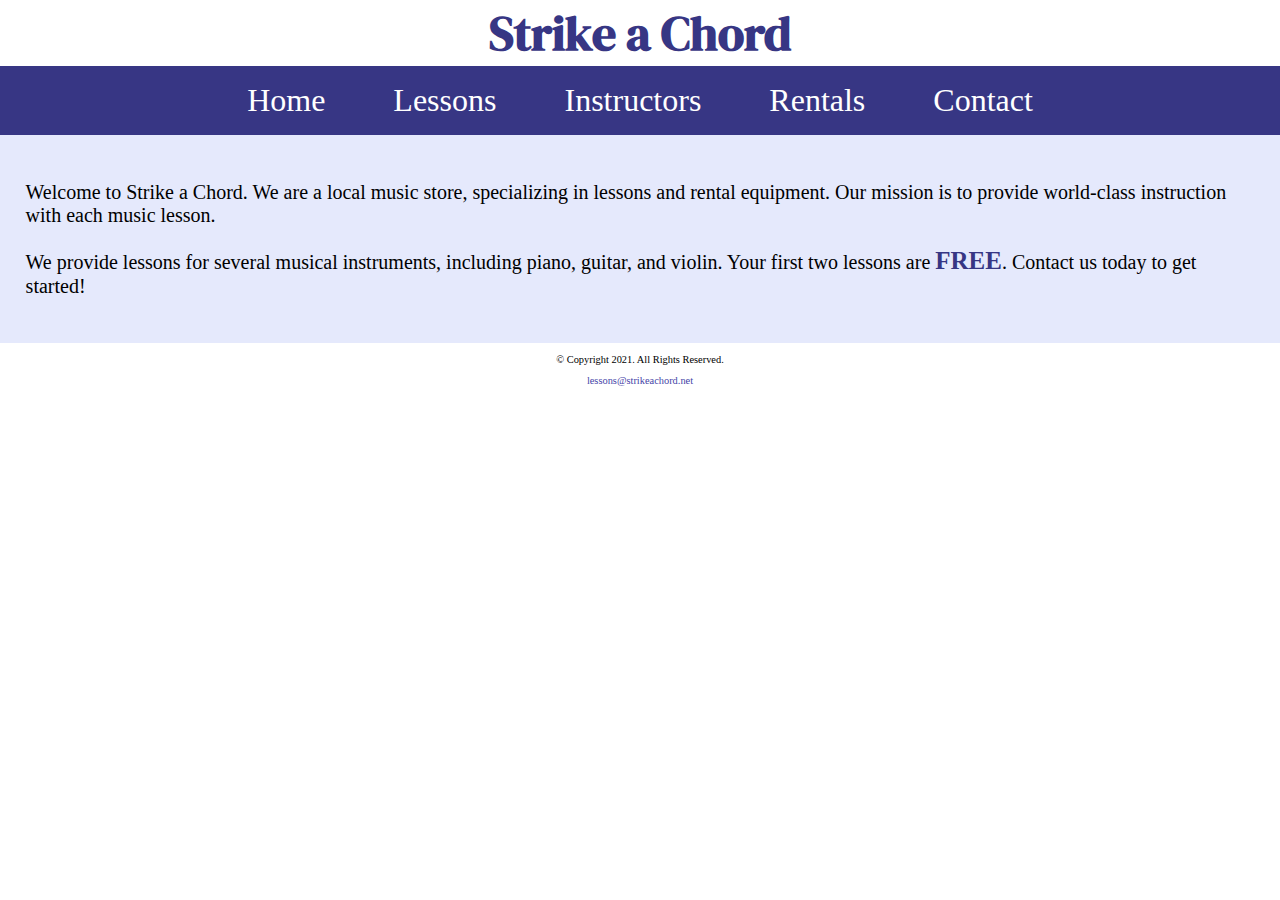
<file: index.html>
<!DOCTYPE html>
<!-- 
	Student Name: Maria Cruz
	File Name: index.html
	Today's Date: May 7, 2021
 -->
<html lang="en">
<head>
	<title>Strike a Chord: Home Page</title>
	<meta charset="utf-8">
    <link rel="stylesheet" href="css/styles.css">
    <meta name="viewport" content="width=device-width, initial-scale=1.0">
    <link href="https://fonts.googleapis.com/css2?family=DM+Serif+Display:ital@1&family=Roboto+Slab:wght@100;400&display=swap" rel="stylesheet">
</head>
<body>

	<header>
        <h1> <span class="tab-desk">&#9836;</span> Strike a Chord </h1>
	</header>
	
	<nav>
		<ul>
            <li><a href="index.html">Home</a></li>  
            <li><a href="lessons.html">Lessons</a></li>   
            <li><a href="instructors.html">Instructors</a></li>    
            <li><a href="rentals.html">Rentals</a></li>    
            <li><a href="contact.html">Contact</a></li>
        </ul>
	</nav>
    
    <!-- Hero Image -->
    <div id="hero" class="tab-desk">
        <img src="images/music-notes.png" alt="colorful music notes">
    </div>
	
	<!-- Use the main area to add the main content to the webpage -->
	<main>
		
        <div id="intro">
            
            <p>Welcome to Strike a Chord. We are a local music store, specializing in lessons and rental equipment. Our mission is to provide world-class instruction with each music lesson.</p>

            <p>We provide lessons for several musical instruments, including piano, guitar, and violin. Your first two lessons are <span class="action">FREE</span>. Contact us today to get started!</p>
            
        </div>
		
	</main>
	
	<footer>
		<p>&copy; Copyright 2021. All Rights Reserved.</p>
		<p><a href="mailto:lessons@strikeachord.net">lessons@strikeachord.net</a></p>
	</footer>
	
</body>
</html>
</file>
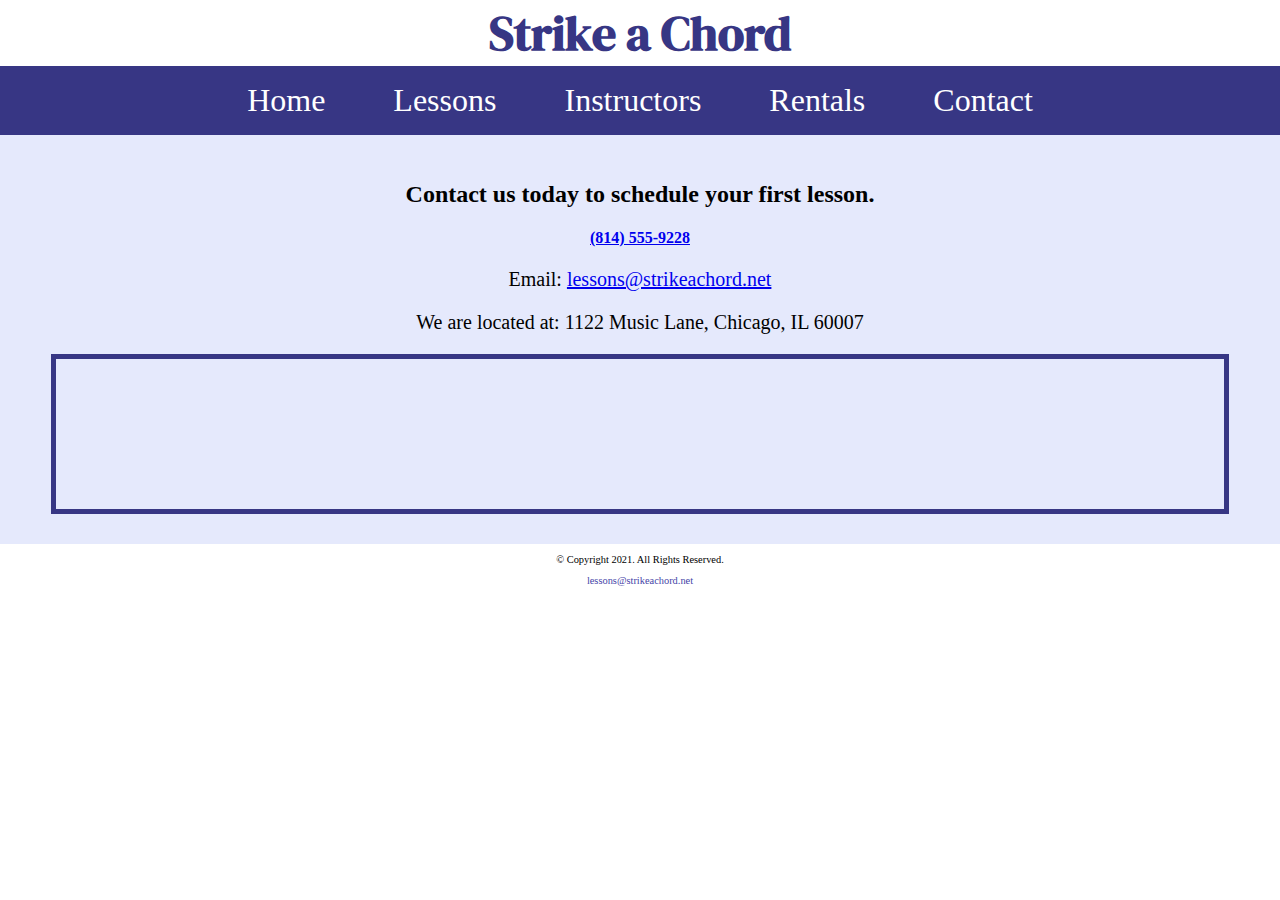
<file: contact.html>
<!DOCTYPE html>
<!-- 
	Student Name: Maria Cruz
	File Name: contact.html
	Today's Date: May 20, 2021
 -->
<html lang="en">
<head>
	<title>Strike a Chord: Contact</title>
	<meta charset="utf-8">
    <link rel="stylesheet" href="css/styles.css">
    <meta name="viewport" content="width=device-width, initial-scale=1.0">
    <link href="https://fonts.googleapis.com/css2?family=DM+Serif+Display:ital@1&family=Roboto+Slab:wght@100;400&display=swap" rel="stylesheet">
</head>
<body>

	<header>
		<h1> <span class="tab-desk">&#9836;</span> Strike a Chord </h1>
	</header>
	
	<nav>
		<ul>
            <li><a href="index.html">Home</a></li>  
            <li><a href="lessons.html">Lessons</a></li>   
            <li><a href="instructors.html">Instructors</a></li>    
            <li><a href="rentals.html">Rentals</a></li>    
            <li><a href="contact.html">Contact</a></li>
        </ul>
	</nav>
	
	<!-- Use the main area to add the main content to the webpage -->
	<main>
        
        <div id="contact">
            
            <h2>Contact us today to schedule your first lesson.</h2>
            <h4><a href="tel:(814) 555-9228">(814) 555-9228</a></h4>
            <p>Email: <a href="mailto:lessons@strikeachord.net" class="contact-email-link">lessons@strikeachord.net</a></p>
            <p>We are located at: 1122 Music Lane, Chicago, IL 60007</p>
            
            <iframe src="https://www.google.com/maps/embed?pb=!1m18!1m12!1m3!1d380513.7160580949!2d-88.01215278051977!3d41.83339249282865!2m3!1f0!2f0!3f0!3m2!1i1024!2i768!4f13.1!3m3!1m2!1s0x880e2c3cd0f4cbed%3A0xafe0a6ad09c0c000!2sChicago%2C+IL!5e0!3m2!1sen!2sus!4v1558660826146!5m2!1sen!2sus" width="600" height="450" class="map" allowfullscreen></iframe>
        
        </div>
        
	</main>
	
	<footer>
		<p>&copy; Copyright 2021. All Rights Reserved.</p>
		<p><a href="mailto:lessons@strikeachord.net">lessons@strikeachord.net</a></p>
	</footer>
	
</body>
</html>
</file>
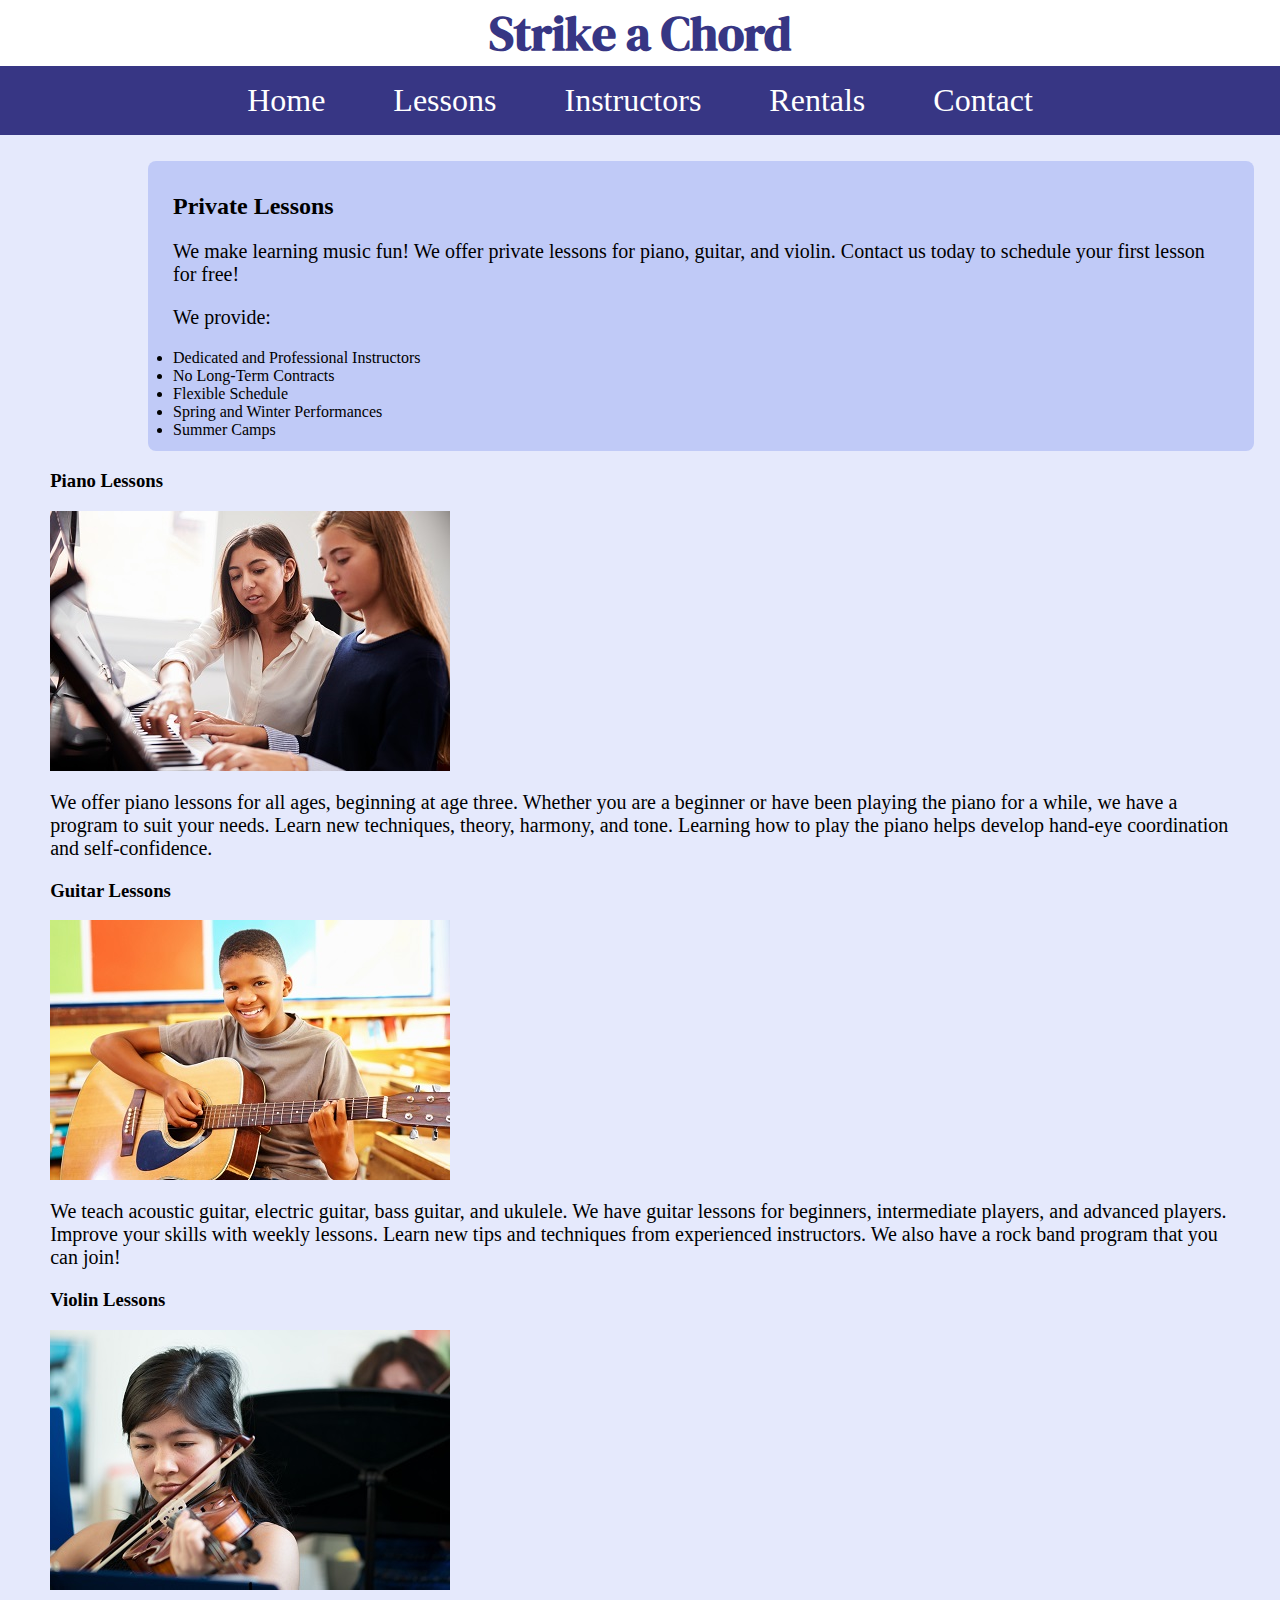
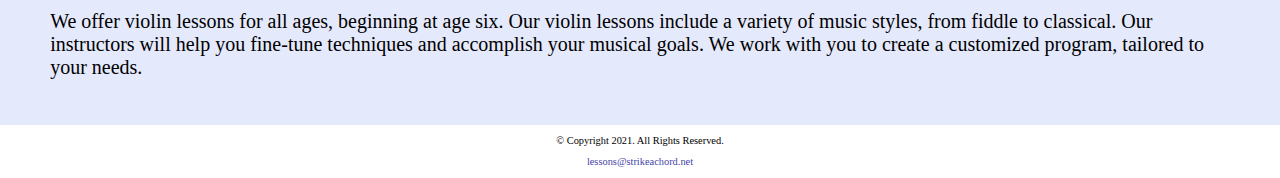
<file: lessons.html>
<!DOCTYPE html>
<!-- 
	Student Name: Maria Cruz
	File Name: lessons.html
	Today's Date: May 20, 2021
 -->
<html lang="en">
<head>
	<title>Strike a Chord: Lessons</title>
	<meta charset="utf-8">
    <link rel="stylesheet" href="css/styles.css">
    <meta name="viewport" content="width=device-width, initial-scale=1.0">
    <link href="https://fonts.googleapis.com/css2?family=DM+Serif+Display:ital@1&family=Roboto+Slab:wght@100;400&display=swap" rel="stylesheet">
</head>
<body>

	<header>
		<h1> <span class="tab-desk">&#9836;</span> Strike a Chord </h1>
	</header>
	
	<nav>
		<ul>
            <li><a href="index.html">Home</a></li>  
            <li><a href="lessons.html">Lessons</a></li>   
            <li><a href="instructors.html">Instructors</a></li>    
            <li><a href="rentals.html">Rentals</a></li>    
            <li><a href="contact.html">Contact</a></li>
        </ul>
	</nav>
	
	<!-- Use the main area to add the main content to the webpage -->
	<main>
        
        <div id="info">
            
            <h2>Private Lessons</h2>
            <p>We make learning music fun! We offer private lessons for piano, guitar, and violin. Contact us today to schedule your first lesson for free! </p>
            <p>We provide:</p>
            <ul>
                <li>Dedicated and Professional Instructors</li>
                <li>No Long-Term Contracts</li>
                <li>Flexible Schedule</li>
                <li>Spring and Winter Performances</li>
                <li>Summer Camps</li>
            </ul>
        
        </div>
        
        <div id="piano">
            
            <h3>Piano Lessons</h3>
            <img src="images/piano-lesson.jpg" alt="piano teacher and student sitting at a piano" class="round">            <p>We offer piano lessons for all ages, beginning at age three. Whether you are a beginner or have been playing the piano for a while, we have a program to suit your needs. Learn new techniques, theory, harmony, and tone. Learning how to play the piano helps develop hand-eye coordination and self-confidence.</p>
        
        </div>
        
        <div id="guitar">
            
            <h3>Guitar Lessons</h3>
            <img src="images/child-guitar.jpg" alt="child with a smile holding a guitar" class="round">
            <p>We teach acoustic guitar, electric guitar, bass guitar, and ukulele. We have guitar lessons for beginners, intermediate players, and advanced players. Improve your skills with weekly lessons. Learn new tips and techniques from experienced instructors. We also have a rock band program that you can join!</p>
        
        </div>
        
        <div id="violin">
            
            <h3>Violin Lessons</h3>
            <img src="images/woman-violin.jpg" alt="woman playing the violin" class="round">
            <p>We offer violin lessons for all ages, beginning at age six. Our violin lessons include a variety of music styles, from fiddle to classical. Our instructors will help you fine-tune techniques and accomplish your musical goals. We work with you to create a customized program, tailored to your needs.</p>
        
        </div>
        
	</main>
	
	<footer>
		<p>&copy; Copyright 2021. All Rights Reserved.</p>
		<p><a href="mailto:lessons@strikeachord.net">lessons@strikeachord.net</a></p>
	</footer>
	
</body>
</html>
</file>
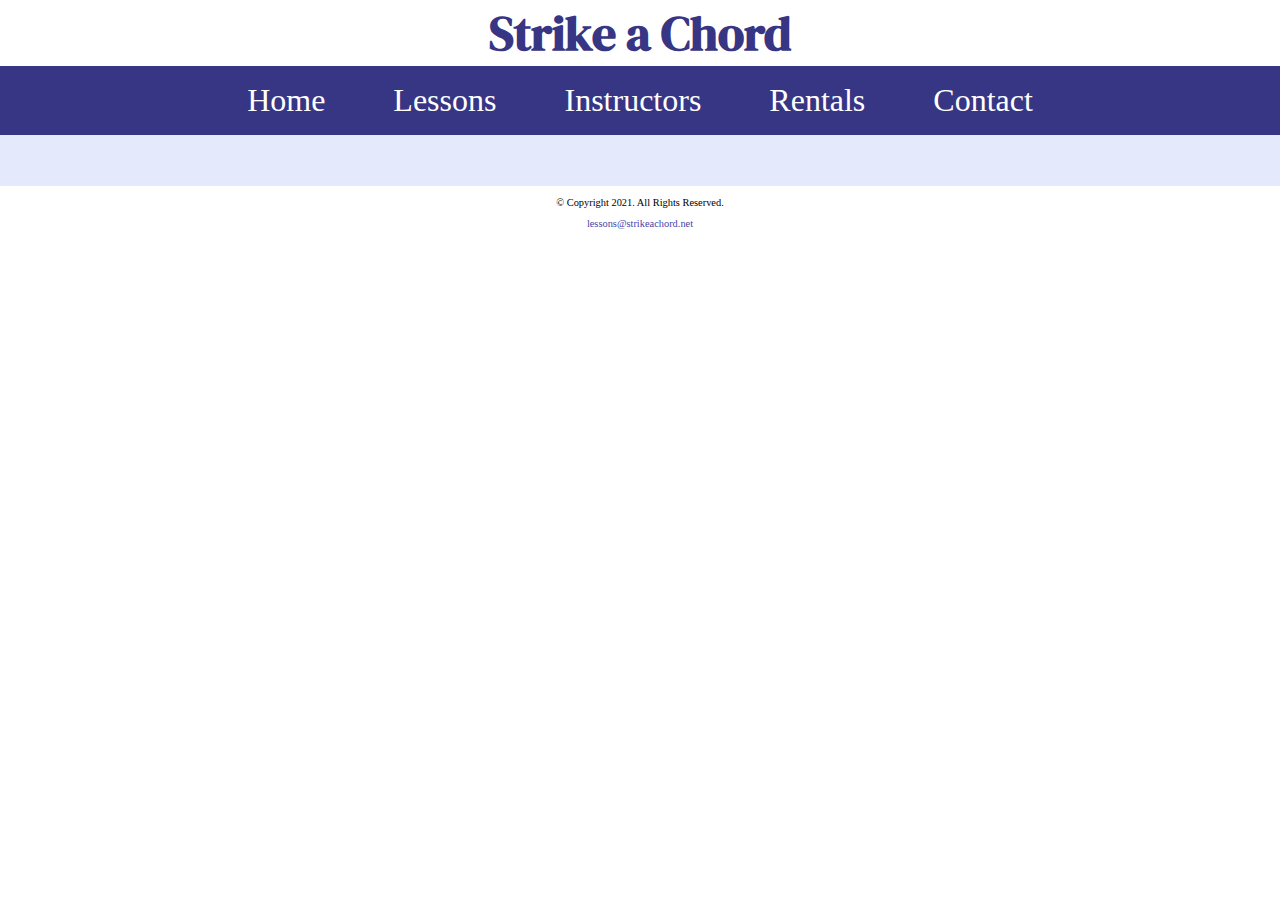
<file: template.html>
<!DOCTYPE html>
<!-- 
	Student Name: Maria Cruz
	File Name: template.html
	Today's Date: May 7, 2021
 -->
<html lang="en">
<head>
	<title>Strike a Chord: Template</title>
	<meta charset="utf-8">
    <link rel="stylesheet" href="css/styles.css">
    <meta name="viewport" content="width=device-width, initial-scale=1.0">
    <link href="https://fonts.googleapis.com/css2?family=DM+Serif+Display:ital@1&family=Roboto+Slab:wght@100;400&display=swap" rel="stylesheet">
</head>
<body>

	<header>
		<h1> <span class="tab-desk">&#9836;</span> Strike a Chord </h1>
	</header>
	
	<nav>
		<ul>
            <li><a href="index.html">Home</a></li>  
            <li><a href="lessons.html">Lessons</a></li>   
            <li><a href="instructors.html">Instructors</a></li>    
            <li><a href="rentals.html">Rentals</a></li>    
            <li><a href="contact.html">Contact</a></li>
        </ul>
	</nav>
	
	<!-- Use the main area to add the main content to the webpage -->
	<main>
        
        <div>
        
        </div>
        
	</main>
	
	<footer>
		<p>&copy; Copyright 2021. All Rights Reserved.</p>
		<p><a href="mailto:lessons@strikeachord.net">lessons@strikeachord.net</a></p>
	</footer>
	
</body>
</html>
</file>
<file: css/styles.css>
/*
Author: Maria Cruz
Date: Current Date
File Name: styles.css
*/

/* CSS Reset */
body, header, nav, main, footer, img, h1, ul {
    margin: 0;
    padding: 0;
    border: 0;
}

/* Style rule for images */
img {
    max-width: 100%;
    display: block;
}

/* Style rules for mobile viewport*/

/* Hide tab-desk class*/

.tab-desk  {
    display:none;
}

/* Style rules for header content */
header {
    text-align: center;
    font-size: 1.5em;
    color: #373684;
}

header h1 {
    font-family: 'DM Serif Display';
}

/* Style rules for navigation area */
nav {
    background-color: #373684;
}

nav ul {
    display: block;
    list-style-type: none;
    margin: 0;
    text-align: center;
    border-top: 1px soild #e5e9fc;
}

nav li {
    display: inline-block;
    font-size: 2em;
}

nav li a {
    display: block;
    color: #fff;
    text-align: center;
    padding: 0.5em 1em;
    text-decoration: none;
}

/* Style rules for main content */
main {
    padding: 2%;
    background-color: #e5e9fc;
    overflow: auto;
    font-family: 'Roboto';
}

main p {
    font-size: 1.25em;
}

.action {
    font-size: 1.25em;
    color: #373684;
    font-weight: bold;
}

#piano, #guitar, #violin {
    margin: 0 2%;
}

#info {
    clear: left;
    background-color: #c0caf7;
    padding: 1% 2%;
    margin-left: 10%;
    border-radius: 8px;
}

#contact {
    text-align: center;
}

.tel-link {
    background-color: #373684;
    padding: 2%;
    margin: 0 auto;
    width: 80%;
    text-align: center;
    border-radius: 5px;
}

.tel-link a{
    color: #fff;
    text-decoration: none;
    font-size: 1.5em;
    display: block;
}

#contact .email-link {
    color: #4645a8;
    text-decoration: none;
    font-weight: bold;
}

.map {
    border: 5px solid #373684;
    width: 95%;
    height: 50%;
}

/* Style rules for footer content */
footer {
    text-align: center;
    font-size: 0.65em;
    clear: left;
}

footer a {
    color: #4645a8;
    text-decoration: none;
}
</file>
